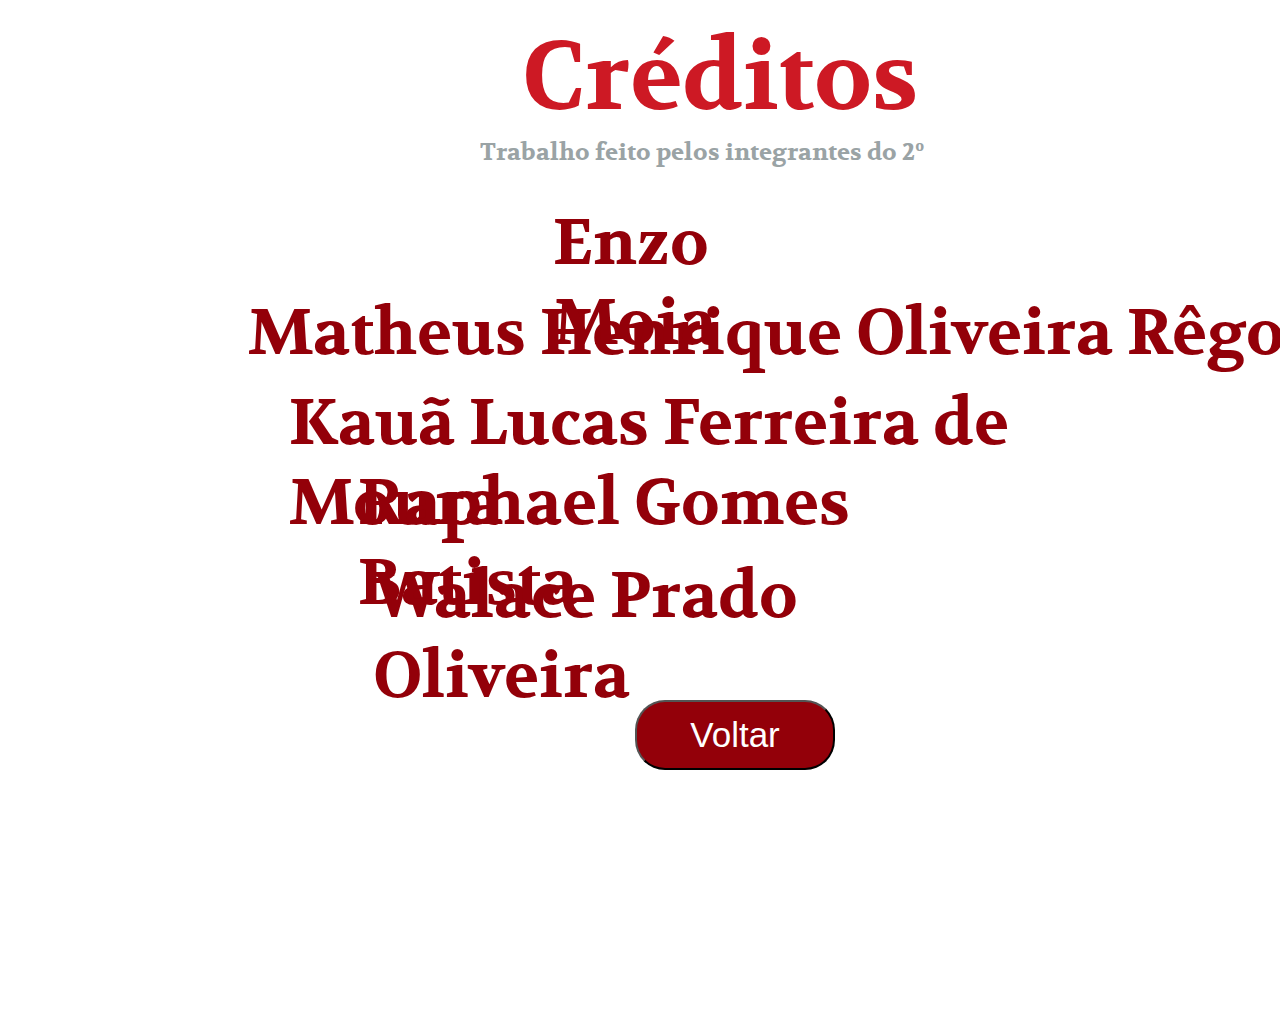
<file: ProjetoMat/ProjetoMat/creditos.html>
<!DOCTYPE html>
<html lang="pt-br">

<head>
    <meta charset="UTF-8">
    <meta http-equiv="X-UA-Compatible" content="IE=edge">
    <meta name="viewport" content="width=device-width, initial-scale=1.0">
    <link href="https://fonts.googleapis.com/css?family=Volkhov&display=swap" rel="stylesheet" />
    <link href="./main.css" rel="stylesheet" />
    <title>Document</title>
</head>

<body>
    <div class="credito">
        <span class="wal">Walace Prado Oliveira</span>
        <span class="mat">Matheus Henrique Oliveira Rêgo</span>
        <span class="kau">Kauã Lucas Ferreira de Moura</span>
        <span class="enz">Enzo Moia</span>
        <span class="rap">Raphael Gomes Batista</span>
        <div class="credito2">
            <span class="trabalho">Trabalho feito pelos integrantes do 2º DS</span>
            <span class="credito3">Créditos</span>
          
        </div>
        <a href="../ProjetoMat/index.html">  <button class="botao-voltar" > Voltar </button> </a>
    </div>
    
</body>

</html>
</file>
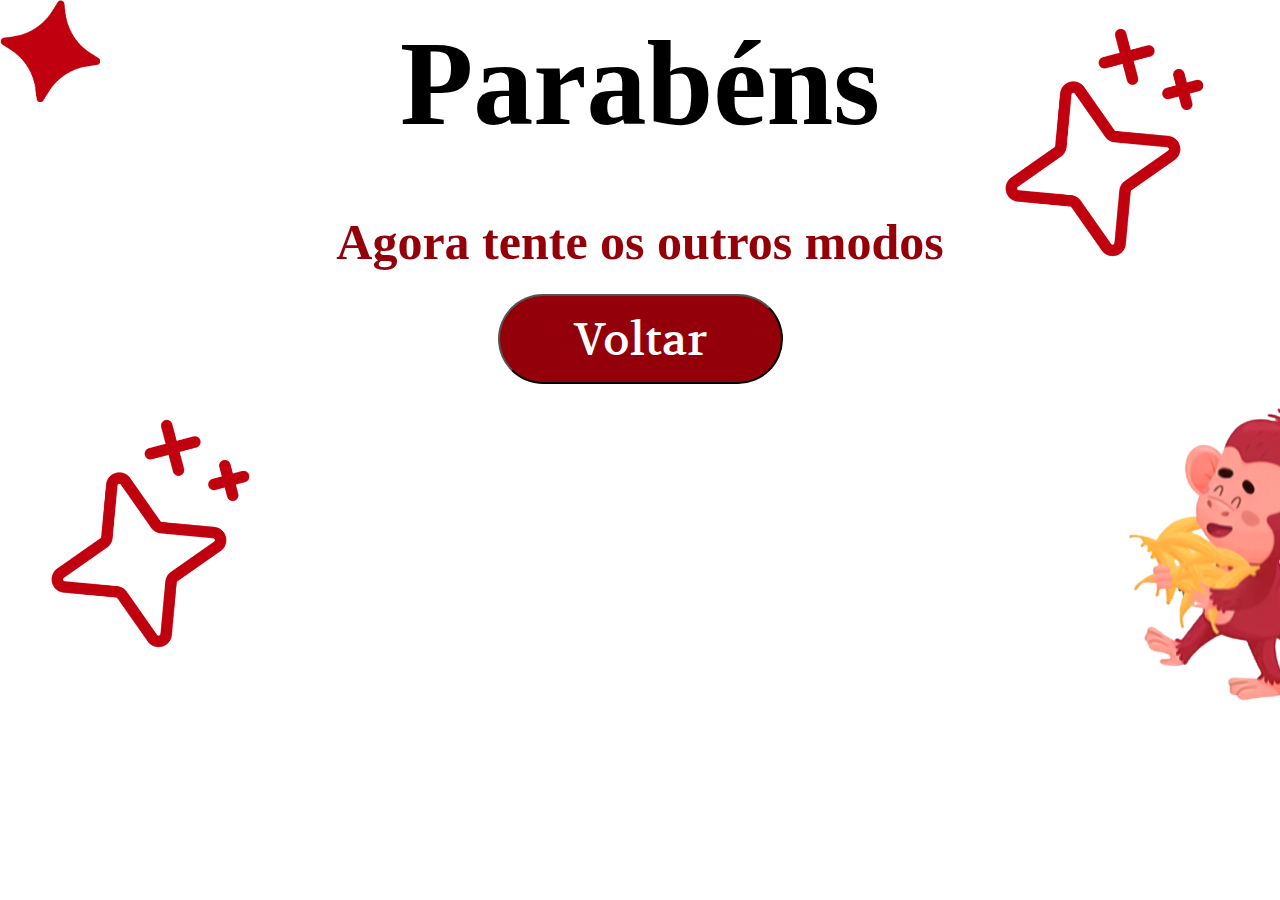
<file: ProjetoMat/ProjetoMat/agradecimento/agradecimento.html>
<!DOCTYPE html>
<html lang="en">

<head>
    <meta charset="UTF-8">
    <meta http-equiv="X-UA-Compatible" content="IE=edge">
    <meta name="viewport" content="width=device-width, initial-scale=1.0">
    <link rel="preconnect" href="https://fonts.googleapis.com">
    <link rel="preconnect" href="https://fonts.gstatic.com" crossorigin>
    <link href="https://fonts.googleapis.com/css2?family=Volkhov:ital@0;1&display=swap" rel="stylesheet">
    <link rel="stylesheet" href="agradecimento.css">
    <title>Document</title>
</head>

<body>
    <div id="estrela_pintada">
        <!-- estrela preenchida -->
        <img src="estrelapintada.png" alt="" class="estrelaescura">
    </div>
    <div class="container">
        <div class="row">
            <!-- Title -->
            <h1 class="para">Parabéns</h1>
        </div>
        <div class="row">
            <!-- text-main -->
            <h3 class="escrita00">Agora tente os outros modos</h3>
        </div>
        <div class="row">
            <!-- Botão de voltar -->
            <a href="../index.html"><button class="voltar0101">Voltar</button></a>
        </div>
    </div>
    <!-- Estrela vazada -->
        <img src="estrelas1.png" alt="" class="estrelavazada1">
        <img src="estrelas1.png" alt="" class="estrelavazada2">

    <!-- MacacoBanana -->
        <img src="MacacoBanana.png" alt="MacacoBanana" id="Img_Macaco">
</body>

</html>
</file>
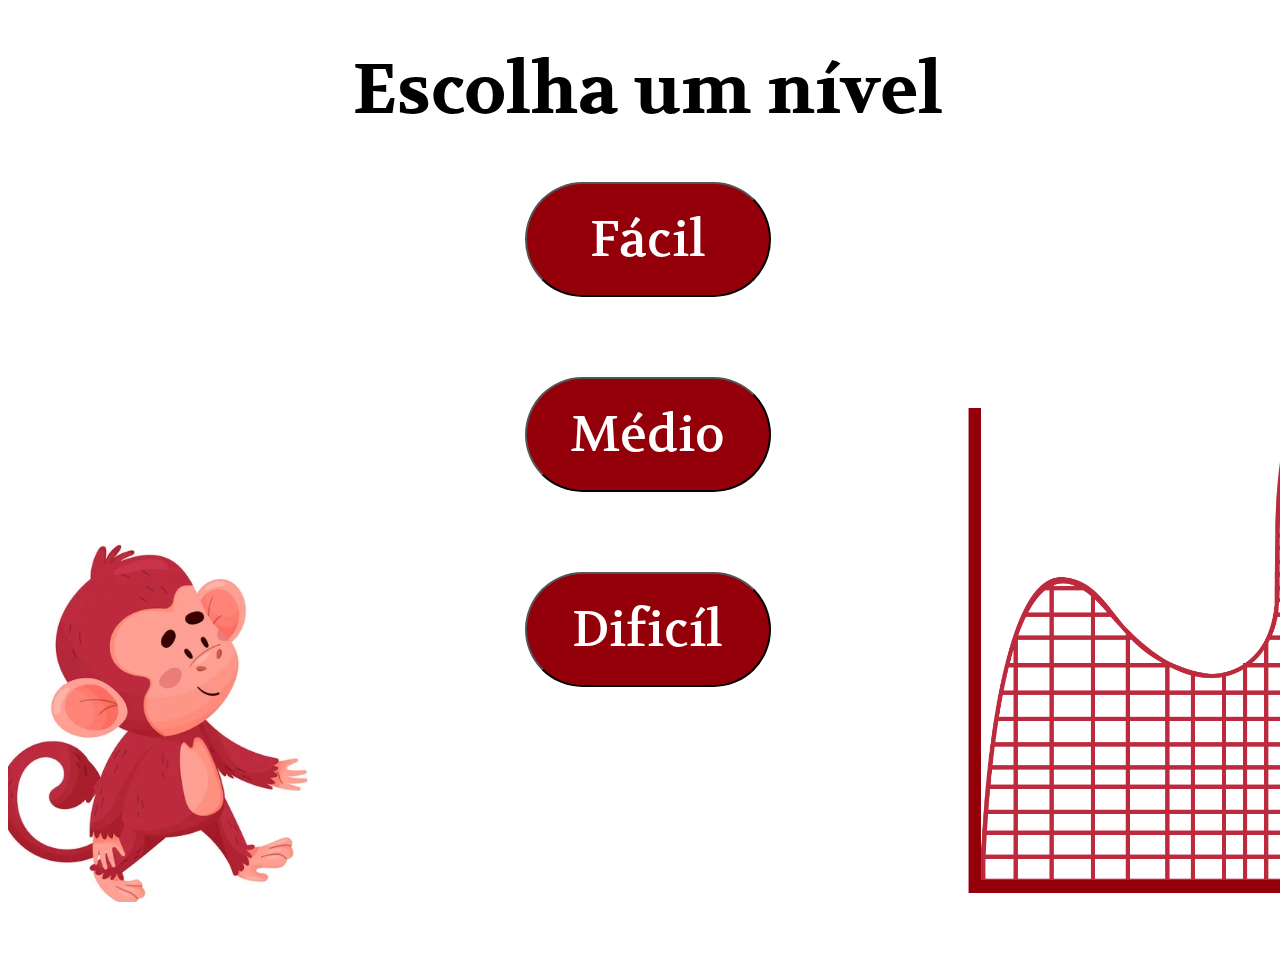
<file: ProjetoMat/ProjetoMat/Menu/Menu.html>
<!DOCTYPE html>
<html lang="en">

<head>
  <meta charset="UTF-8">
  <meta http-equiv="X-UA-Compatible" content="IE=edge">
  <meta name="viewport" content="width=device-width, initial-scale=1.0">

  <!-- CSS -->
  <link rel="stylesheet" href="Menu.css">

  <!-- Fonts -->
  <link rel="preconnect" href="https://fonts.googleapis.com">
  <link rel="preconnect" href="https://fonts.gstatic.com" crossorigin>
  <link href="https://fonts.googleapis.com/css2?family=Volkhov&display=swap" rel="stylesheet">
 
  <title>Menu</title>
</head>

<body>
  <div class="container">
    <h1 class="nivel">Escolha um nível</h1>
    <section class="alinhar">
      <div class="divbtn"><button class="btn"><a href="../Perguntas/Pergunta1.html" class="abtn"> Fácil</a></button></div>
      <div class="divbtn"><button class="btn"><a href="../Perguntas/Pergunta16.html" class="abtn"> Médio </a></button></div>
      <div class="divbtn"><button class="btn"><a href="../Perguntas/Pergunta31.html" class="abtn"> Dificíl </a></button></div>
    </section>
     <img src="grafico.png" alt="" class="grafico"> 
     <img src="Mamaco Andante.png" alt="" class="macacoandante">
  </div>
</body>

</html>
</file>
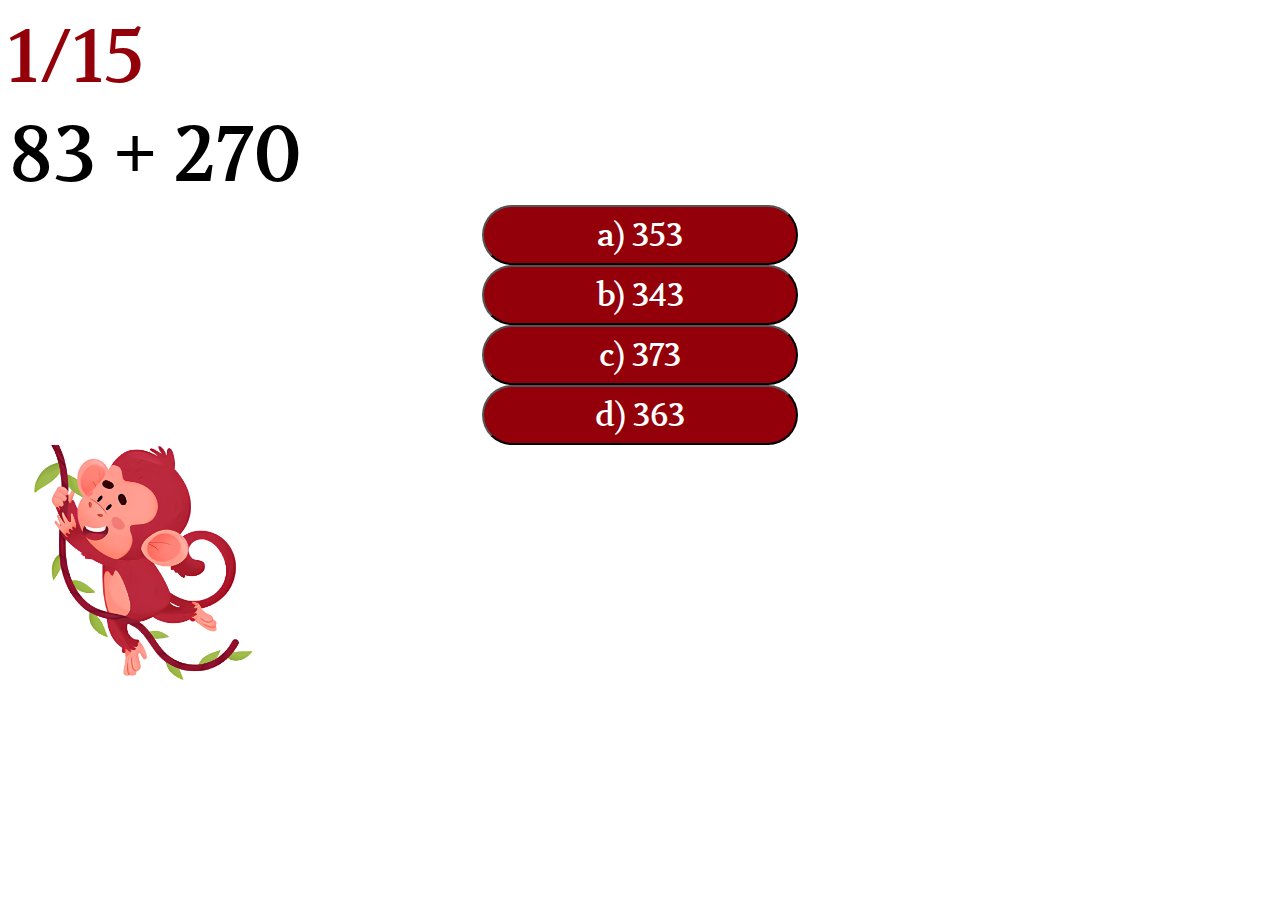
<file: ProjetoMat/ProjetoMat/Perguntas/Pergunta1.html>
<!DOCTYPE html>
<html lang="pt-br">

<head>
    <meta charset="UTF-8">
    <meta http-equiv="X-UA-Compatible" content="IE=edge">
    <meta name="viewport" content="width=device-width, initial-scale=1.0">
    <title>Página de perguntas</title>
    <!-- CSS -->
    <link rel="stylesheet" href="Perguntas.css">
    <!-- JS -->
    <script src="Perguntas.js"></script>
    <!-- Bootstrap -->
    <link href="https://cdn.jsdelivr.net/npm/bootstrap@5.3.0-alpha3/dist/css/bootstrap.min.css" rel="stylesheet"
        integrity="sha384-KK94CHFLLe+nY2dmCWGMq91rCGa5gtU4mk92HdvYe+M/SXH301p5ILy+dN9+nJOZ" crossorigin="anonymous">
    <script src="https://cdn.jsdelivr.net/npm/bootstrap@5.3.0-alpha3/dist/js/bootstrap.bundle.min.js"
        integrity="sha384-ENjdO4Dr2bkBIFxQpeoTz1HIcje39Wm4jDKdf19U8gI4ddQ3GYNS7NTKfAdVQSZe"
        crossorigin="anonymous"></script>

    <!-- Font -->
    <link rel="preconnect" href="https://fonts.googleapis.com">
    <link rel="preconnect" href="https://fonts.gstatic.com" crossorigin>
    <link href="https://fonts.googleapis.com/css2?family=Volkhov:ital,wght@0,400;0,700;1,400;1,700&display=swap"
        rel="stylesheet">
</head>

<body>
    <!-- Title -->
    <div class="container-fluid">
        <div class="row">

            <!-- Indice -->
            <span class="text-center" id="indice"> 1/15</span>
        </div>
        <!-- Question -->
        <div class="row">
            <span class=" text-center " id="title-Pergunta"> 83 + 270 </span>
        </div>

        <!-- Options -->
        <div class="row" id="OptionA">
            <center>
                <a href="Pergunta2.html" class="ps-3 link_Options" id="ResCerta">
                <button class="m-3 text-start Options" id="RespostaA" >
                       <span class="text-option"> a) 353 </button> </a>
                <span id="Icon_RespostaA"> </span>
            </center>
            
        </div>
        <div class="row" id="OptionB">
            <center>
                <button class="m-3 text-start Options" id="RespostaB" onclick="RespostaErradaB()"> <span class="ps-3 Errada text-option"> b)
                        343 </span> </button>
                <span id="Icon_RespostaB"> </span>
            </center>
        </div>
        <div class="row" id="OptionC">
            <center>
                <button class="m-3 text-start Options" id="RespostaC" onclick="RespostaErradaC()"> <span class="ps-3 Errada">
                        c) 373 </span> </button>
                <span id="Icon_RespostaC"> </span>
            </center>
        </div>

        <div class="row" id="OptionD">
            <center>
                <button class="m-3 text-start Options" id="RespostaD" onclick="RespostaErradaD()"> <span class="ps-3 Errada">
                        d) 363 </span> </button>
                <span id="Icon_RespostaD"> </span>
            </center>
        </div>
        <!-- Icon -->
        <img src="../IMG/MamacoNoCipo.png" alt="MacacoBalancando" id="logo_Mamaco" class="position-absolute top-0 end-0">
    </div>
    <!-- Button "Voltar" -->
    <div id="Return">
        
    </div>
</body>

</html>
</file>
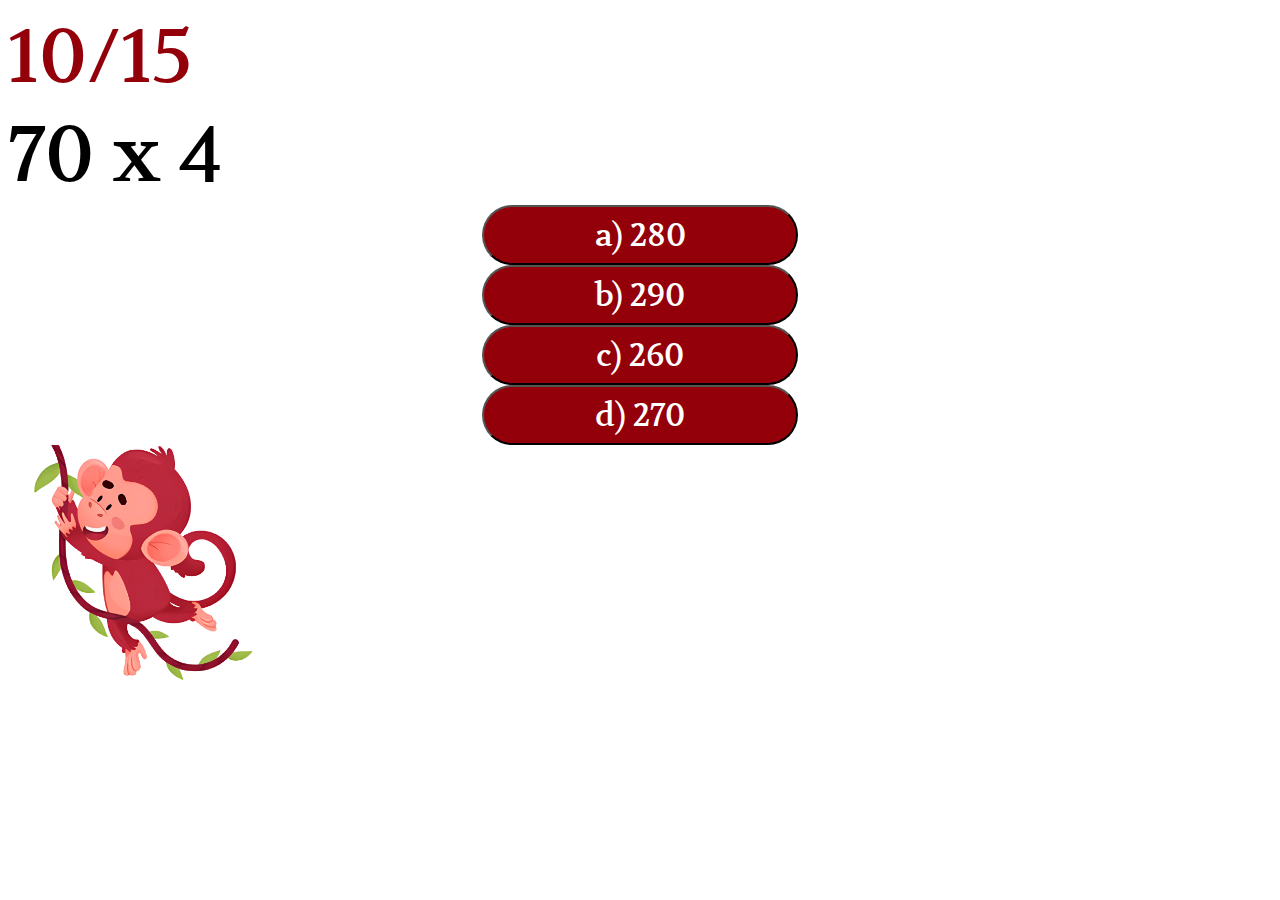
<file: ProjetoMat/ProjetoMat/Perguntas/Pergunta10.html>
<!DOCTYPE html>
<html lang="pt-br">

<head>
    <meta charset="UTF-8">
    <meta http-equiv="X-UA-Compatible" content="IE=edge">
    <meta name="viewport" content="width=device-width, initial-scale=1.0">
    <title>Página de perguntas</title>
    <!-- CSS -->
    <link rel="stylesheet" href="Perguntas.css">
    <!-- JS -->
    <script src="Perguntas.js"></script>
    <!-- Bootstrap -->
    <link href="https://cdn.jsdelivr.net/npm/bootstrap@5.3.0-alpha3/dist/css/bootstrap.min.css" rel="stylesheet"
        integrity="sha384-KK94CHFLLe+nY2dmCWGMq91rCGa5gtU4mk92HdvYe+M/SXH301p5ILy+dN9+nJOZ" crossorigin="anonymous">
    <script src="https://cdn.jsdelivr.net/npm/bootstrap@5.3.0-alpha3/dist/js/bootstrap.bundle.min.js"
        integrity="sha384-ENjdO4Dr2bkBIFxQpeoTz1HIcje39Wm4jDKdf19U8gI4ddQ3GYNS7NTKfAdVQSZe"
        crossorigin="anonymous"></script>

    <!-- Font -->
    <link rel="preconnect" href="https://fonts.googleapis.com">
    <link rel="preconnect" href="https://fonts.gstatic.com" crossorigin>
    <link href="https://fonts.googleapis.com/css2?family=Volkhov:ital,wght@0,400;0,700;1,400;1,700&display=swap"
        rel="stylesheet">
</head>

<body>
    <!-- Title -->
    <div class="container-fluid">
        <div class="row">

            <!-- Indice -->
            <span class="text-center" id="indice"> 10/15</span>
        </div>

        <!-- Question -->
        <div class="row">
            <span class=" text-center " id="title-Pergunta">70 x 4</span>
        </div>

        <!-- Options -->
        <div class="row" id="OptionA">
            <center>
                <a href="Pergunta11.html" id="ResCerta" class="ps-3">
                <button class="m-3 text-start Options" id="RespostaA">
                <span class="text-opition">   a) 280 </span> 
                </button>  </a>
                <span id="Icon_RespostaA"> </span>
            </center>
        </div>
        <div class="row" id="OptionB">
            <center>
                <button class="m-3 text-start Options" id="RespostaB" onclick="RespostaErradaB()"> <span class="ps-3">
                        b)
                        290 </span> </button>
                <span id="Icon_RespostaB"> </span>
            </center>
        </div>
        <div class="row" id="OptionC">
            <center>
                <button class="m-3 text-start Options" id="RespostaC" onclick="RespostaErradaC()"> <span class="ps-3">
                        c) 260 </span> </button>
                <span id="Icon_RespostaC"> </span>
            </center>
        </div>

        <div class="row" id="OptionD">
            <center>
                <button class="m-3 text-start Options" id="RespostaD" onclick="RespostaErradaD()"> <span class="ps-3">
                        d) 270 </span> </button>
                <span id="Icon_RespostaD"> </span>
            </center>
        </div>
        <!-- Icon -->
        <img src="../IMG/MamacoNoCipo.png" alt="MacacoBalancando" id="logo_Mamaco" class="position-absolute top-0 end-0">
    </div>
    <!-- Button "Voltar" -->
    <div id="Return">

    </div>
</body>

</html>
</file>
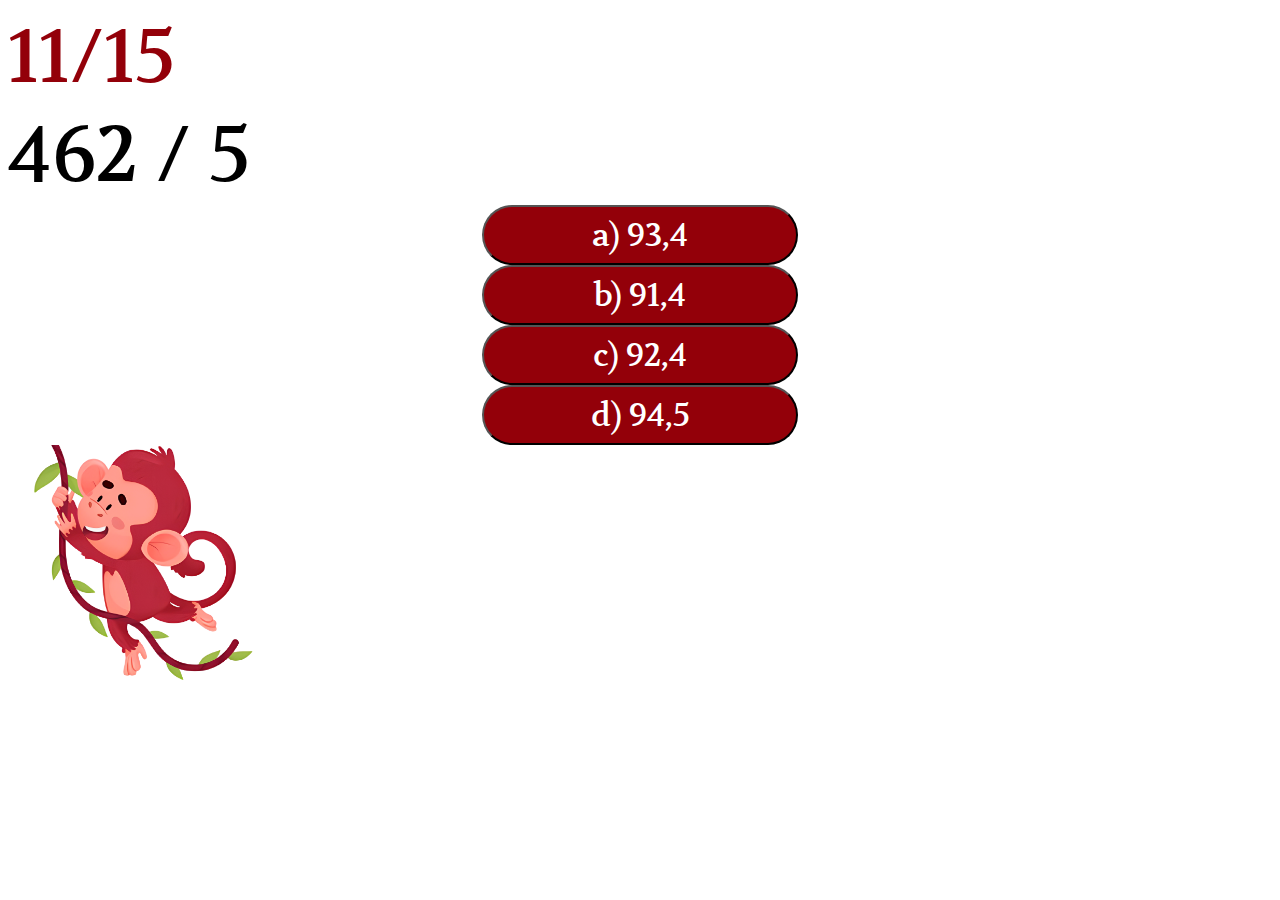
<file: ProjetoMat/ProjetoMat/Perguntas/Pergunta11.html>
<!DOCTYPE html>
<html lang="pt-br">

<head>
    <meta charset="UTF-8">
    <meta http-equiv="X-UA-Compatible" content="IE=edge">
    <meta name="viewport" content="width=device-width, initial-scale=1.0">
    <title>Página de perguntas</title>
    <!-- CSS -->
    <link rel="stylesheet" href="Perguntas.css">
    <!-- JS -->
    <script src="Perguntas.js"></script>
    <!-- Bootstrap -->
    <link href="https://cdn.jsdelivr.net/npm/bootstrap@5.3.0-alpha3/dist/css/bootstrap.min.css" rel="stylesheet"
        integrity="sha384-KK94CHFLLe+nY2dmCWGMq91rCGa5gtU4mk92HdvYe+M/SXH301p5ILy+dN9+nJOZ" crossorigin="anonymous">
    <script src="https://cdn.jsdelivr.net/npm/bootstrap@5.3.0-alpha3/dist/js/bootstrap.bundle.min.js"
        integrity="sha384-ENjdO4Dr2bkBIFxQpeoTz1HIcje39Wm4jDKdf19U8gI4ddQ3GYNS7NTKfAdVQSZe"
        crossorigin="anonymous"></script>

    <!-- Font -->
    <link rel="preconnect" href="https://fonts.googleapis.com">
    <link rel="preconnect" href="https://fonts.gstatic.com" crossorigin>
    <link href="https://fonts.googleapis.com/css2?family=Volkhov:ital,wght@0,400;0,700;1,400;1,700&display=swap"
        rel="stylesheet">
</head>

<body>
    <!-- Title -->
    <div class="container-fluid">
        <div class="row">

            <!-- Indice -->
            <span class="text-center" id="indice"> 11/15</span>
        </div>

        <!-- Question -->
        <div class="row">
            <span class=" text-center " id="title-Pergunta">462 / 5 </span>
        </div>

        <!-- Options -->
        <div class="row" id="OptionA">
            <center>
                <button class="m-3 text-start Options" id="RespostaA" onclick="RespostaErradaA()"> <span class="ps-3">
                        a) 93,4 </span> </button>
                <span id="Icon_RespostaA"> </span>
            </center>
        </div>
        <div class="row" id="OptionB">
            <center>
                <button class="m-3 text-start Options" id="RespostaB" onclick="RespostaErradaB()"> <span class="ps-3"> b)
                        91,4 </span> </button>
                <span id="Icon_RespostaB"> </span>
            </center>
        </div>
        <div class="row" id="OptionC">
            <center>
                <a href="Pergunta12.html" id="ResCerta" class="ps-3">
                <button class="m-3 text-start Options" id="RespostaC" > 
                  <span class="text-opition">  c) 92,4  </span> </button> </a>
                <span id="Icon_RespostaC"> </span>
            </center>
        </div>

        <div class="row" id="OptionD">
            <center>
                <button class="m-3 text-start Options" id="RespostaD" onclick="RespostaErradaD()"> <span class="ps-3">
                        d) 94,5 </span> </button>
                <span id="Icon_RespostaD"> </span>
            </center>
        </div>
        <!-- Icon -->
        <img src="../IMG/MamacoNoCipo.png" alt="MacacoBalancando" id="logo_Mamaco" class="position-absolute top-0 end-0">
    </div>
    <!-- Button "Voltar" -->
    <div id="Return">

    </div>
</body>

</html>
</file>
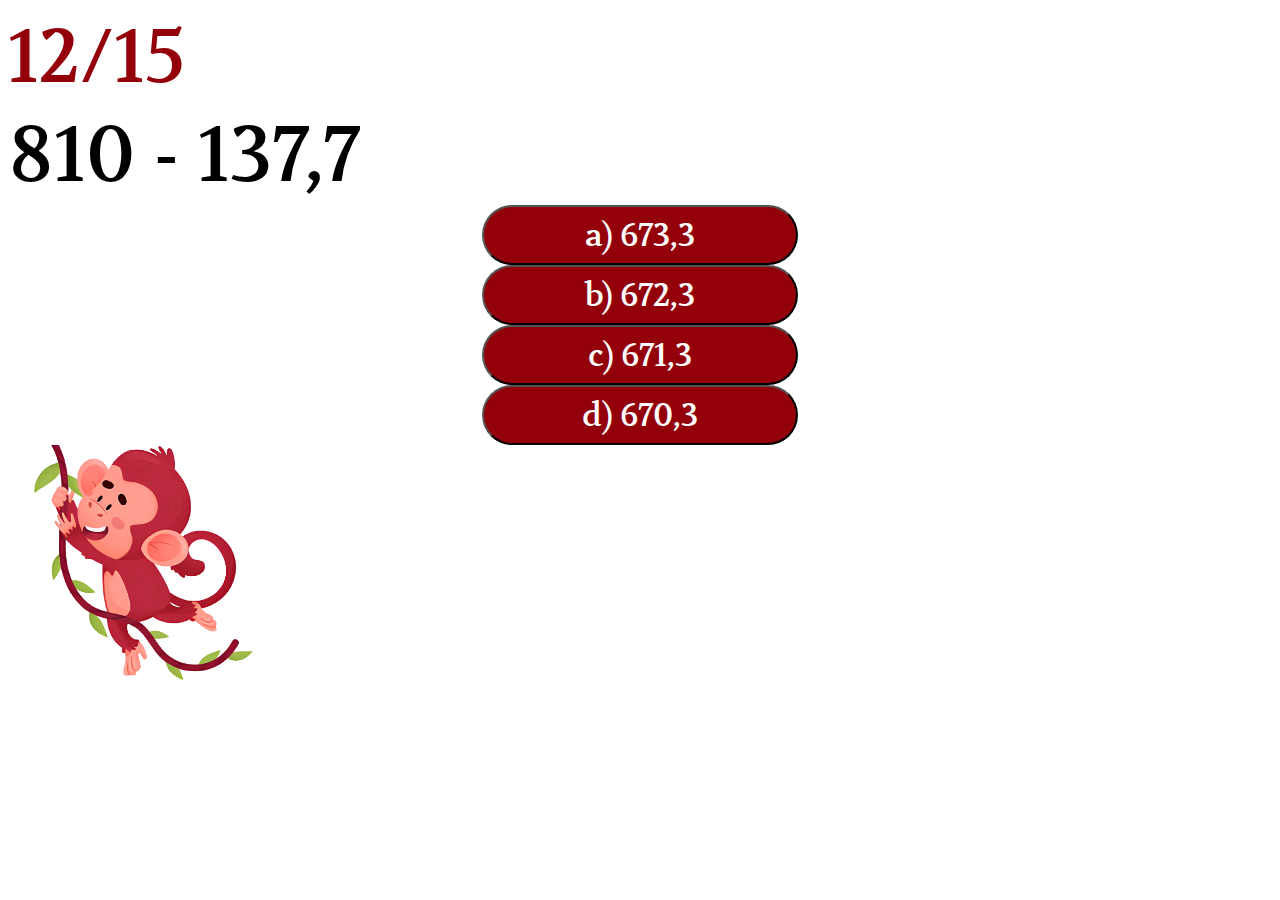
<file: ProjetoMat/ProjetoMat/Perguntas/Pergunta12.html>
<!DOCTYPE html>
<html lang="pt-br">

<head>
    <meta charset="UTF-8">
    <meta http-equiv="X-UA-Compatible" content="IE=edge">
    <meta name="viewport" content="width=device-width, initial-scale=1.0">
    <title>Página de perguntas</title>
    <!-- CSS -->
    <link rel="stylesheet" href="Perguntas.css">
    <!-- JS -->
    <script src="Perguntas.js"></script>
    <!-- Bootstrap -->
    <link href="https://cdn.jsdelivr.net/npm/bootstrap@5.3.0-alpha3/dist/css/bootstrap.min.css" rel="stylesheet"
        integrity="sha384-KK94CHFLLe+nY2dmCWGMq91rCGa5gtU4mk92HdvYe+M/SXH301p5ILy+dN9+nJOZ" crossorigin="anonymous">
    <script src="https://cdn.jsdelivr.net/npm/bootstrap@5.3.0-alpha3/dist/js/bootstrap.bundle.min.js"
        integrity="sha384-ENjdO4Dr2bkBIFxQpeoTz1HIcje39Wm4jDKdf19U8gI4ddQ3GYNS7NTKfAdVQSZe"
        crossorigin="anonymous"></script>

    <!-- Font -->
    <link rel="preconnect" href="https://fonts.googleapis.com">
    <link rel="preconnect" href="https://fonts.gstatic.com" crossorigin>
    <link href="https://fonts.googleapis.com/css2?family=Volkhov:ital,wght@0,400;0,700;1,400;1,700&display=swap"
        rel="stylesheet">
</head>

<body>
    <!-- Title -->
    <div class="container-fluid">
        <div class="row">

            <!-- Indice -->
            <span class="text-center" id="indice"> 12/15</span>
        </div>

        <!-- Question -->
        <div class="row">
            <span class=" text-center " id="title-Pergunta">810 - 137,7 </span>
        </div>

        <!-- Options -->
        <div class="row" id="OptionA">
            <center>
                <button class="m-3 text-start Options" id="RespostaA" onclick="RespostaErradaA()"> <span class="ps-3">
                        a) 673,3 </span> </button>
                <span id="Icon_RespostaA"> </span>
            </center>
        </div>
        <div class="row" id="OptionB">
            <center>
                <a href="Pergunta13.html" id="ResCerta" class="ps-3">
                <button class="m-3 text-start Options" id="RespostaB">
                 <span class="text-opition">  b) 672,3 </span>
                </button> </a>
                <span id="Icon_RespostaB"> </span>
            </center>
        </div>
        <div class="row" id="OptionC">
            <center>
                <button class="m-3 text-start Options" id="RespostaC" onclick="RespostaErradaC()"> <span class="ps-3">
                        c) 671,3 </span> </button>
                <span id="Icon_RespostaC"> </span>
            </center>
        </div>

        <div class="row" id="OptionD">
            <center>
                <button class="m-3 text-start Options" id="RespostaD" onclick="RespostaErradaD()"> <span class="ps-3">
                        d) 670,3 </span> </button>
                <span id="Icon_RespostaD"> </span>
            </center>
        </div>
        <!-- Icon -->
        <img src="../IMG/MamacoNoCipo.png" alt="MacacoBalancando" id="logo_Mamaco" class="position-absolute top-0 end-0">
    </div>
    <!-- Button "Voltar" -->
    <div id="Return">

    </div>
</body>

</html>
</file>
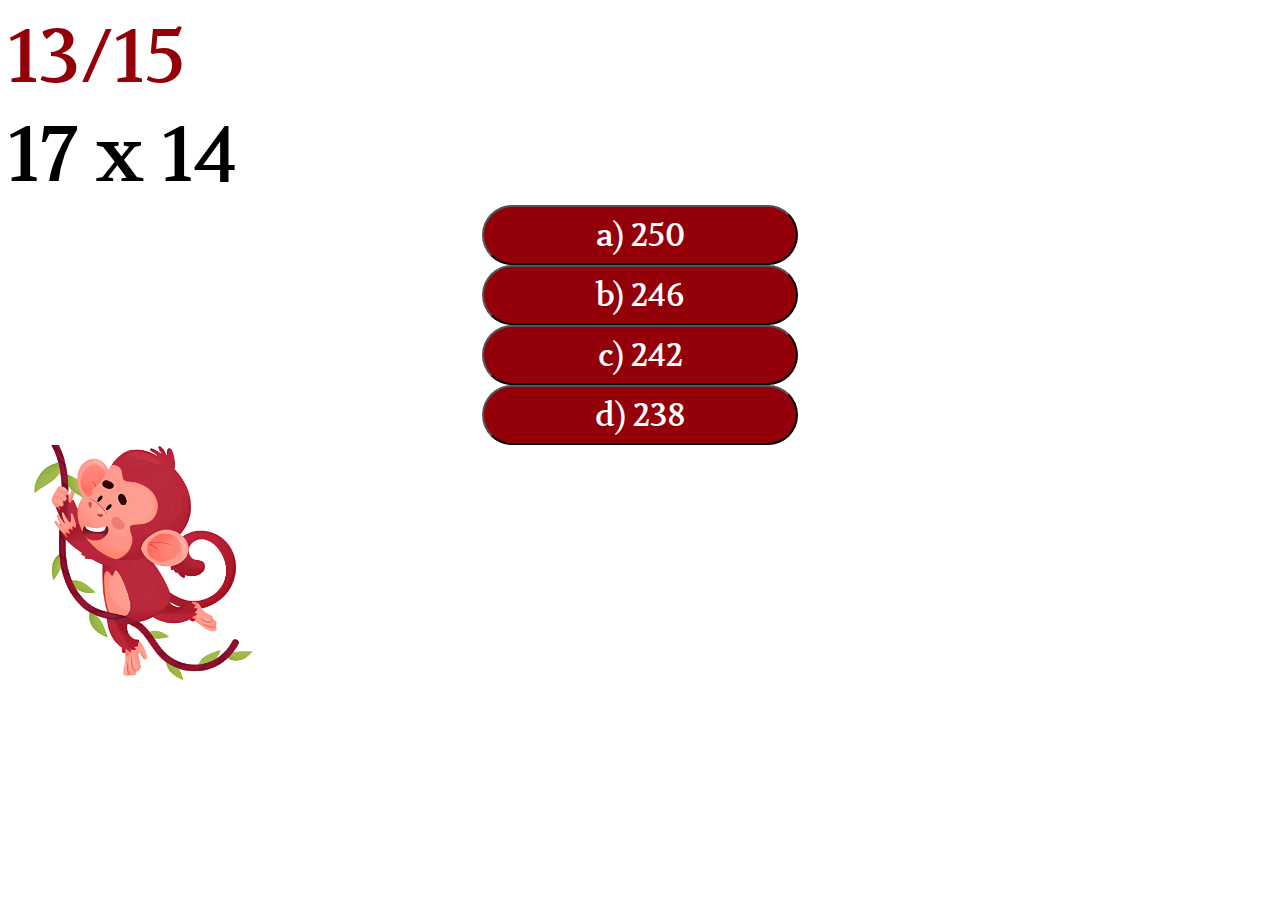
<file: ProjetoMat/ProjetoMat/Perguntas/Pergunta13.html>
<!DOCTYPE html>
<html lang="pt-br">

<head>
    <meta charset="UTF-8">
    <meta http-equiv="X-UA-Compatible" content="IE=edge">
    <meta name="viewport" content="width=device-width, initial-scale=1.0">
    <title>Página de perguntas</title>
    <!-- CSS -->
    <link rel="stylesheet" href="Perguntas.css">
    <!-- JS -->
    <script src="Perguntas.js"></script>
    <!-- Bootstrap -->
    <link href="https://cdn.jsdelivr.net/npm/bootstrap@5.3.0-alpha3/dist/css/bootstrap.min.css" rel="stylesheet"
        integrity="sha384-KK94CHFLLe+nY2dmCWGMq91rCGa5gtU4mk92HdvYe+M/SXH301p5ILy+dN9+nJOZ" crossorigin="anonymous">
    <script src="https://cdn.jsdelivr.net/npm/bootstrap@5.3.0-alpha3/dist/js/bootstrap.bundle.min.js"
        integrity="sha384-ENjdO4Dr2bkBIFxQpeoTz1HIcje39Wm4jDKdf19U8gI4ddQ3GYNS7NTKfAdVQSZe"
        crossorigin="anonymous"></script>

    <!-- Font -->
    <link rel="preconnect" href="https://fonts.googleapis.com">
    <link rel="preconnect" href="https://fonts.gstatic.com" crossorigin>
    <link href="https://fonts.googleapis.com/css2?family=Volkhov:ital,wght@0,400;0,700;1,400;1,700&display=swap"
        rel="stylesheet">
</head>

<body>
    <!-- Title -->
    <div class="container-fluid">
        <div class="row">

            <!-- Indice -->
            <span class="text-center" id="indice"> 13/15</span>
        </div>

        <!-- Question -->
        <div class="row">
            <span class=" text-center " id="title-Pergunta">17 x 14</span>
        </div>

        <!-- Options -->
        <div class="row" id="OptionA">
            <center>
                <button class="m-3 text-start Options" id="RespostaA" onclick="RespostaErradaA()"> <span class="ps-3">
                        a) 250 </span> </button>
                <span id="Icon_RespostaA"> </span>
            </center>
        </div>
        <div class="row" id="OptionB">
            <center>
                <button class="m-3 text-start Options" id="RespostaB" onclick="RespostaErradaB()"> <span class="ps-3">
                        b)
                        246 </span> </button>
                <span id="Icon_RespostaB"> </span>
            </center>
        </div>
        <div class="row" id="OptionC">
            <center>
                <button class="m-3 text-start Options" id="RespostaC" onclick="RespostaErradaC()"> <span class="ps-3">
                        c) 242 </span> </button>
                <span id="Icon_RespostaC"> </span>
            </center>
        </div>

        <div class="row" id="OptionD">
            <center>
                <a href="Pergunta14.html" id="ResCerta" class="ps-3">
                <button class="m-3 text-start Options" id="RespostaD">
                  <span class="text-opition"> d) 238 </span> </button> </a>
                <span id="Icon_RespostaD"> </span>
            </center>
        </div>
        <!-- Icon -->
        <img src="../IMG/MamacoNoCipo.png" alt="MacacoBalancando" id="logo_Mamaco" class="position-absolute top-0 end-0">
    </div>
    <!-- Button "Voltar" -->
    <div id="Return">

    </div>
</body>

</html>
</file>
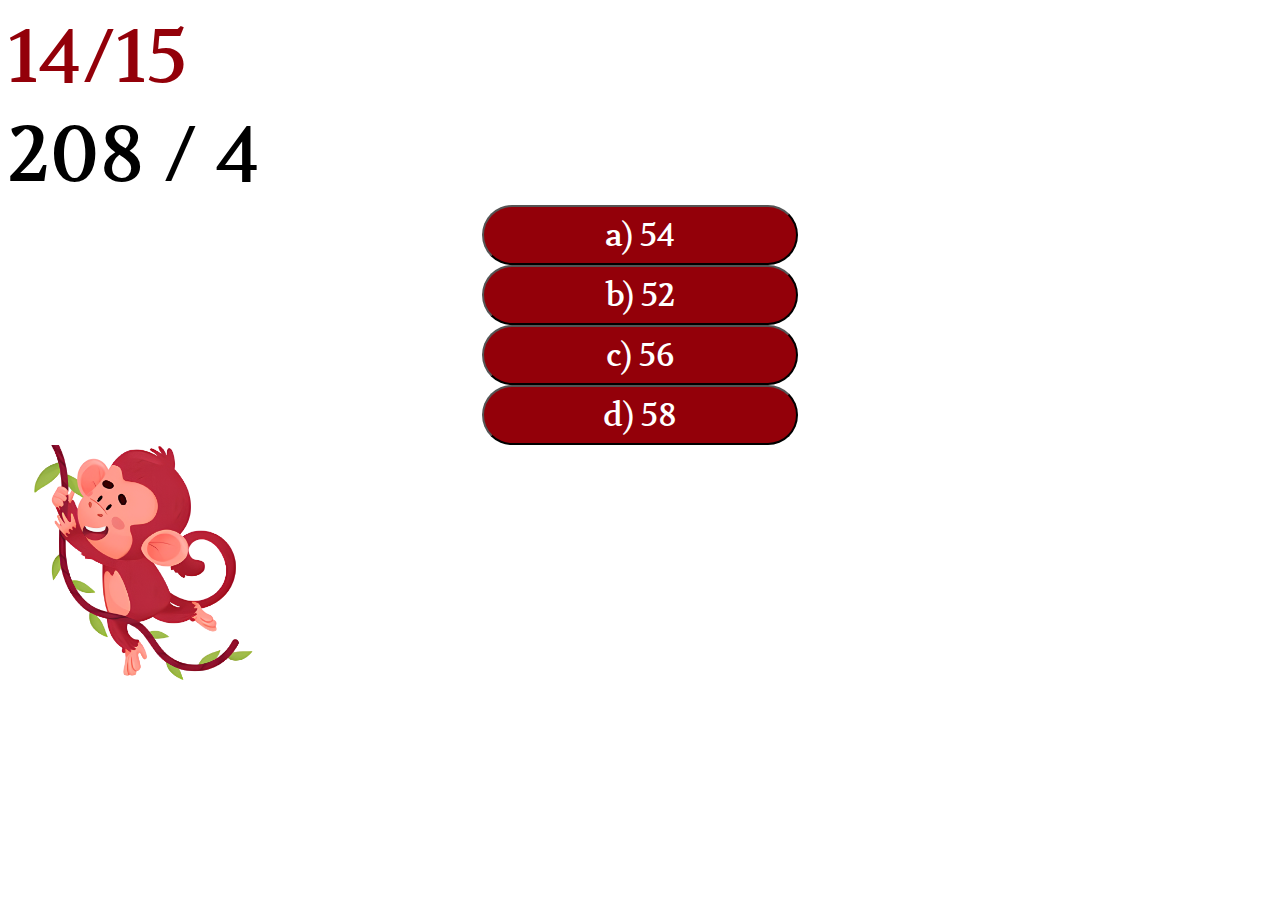
<file: ProjetoMat/ProjetoMat/Perguntas/Pergunta14.html>
<!DOCTYPE html>
<html lang="pt-br">

<head>
    <meta charset="UTF-8">
    <meta http-equiv="X-UA-Compatible" content="IE=edge">
    <meta name="viewport" content="width=device-width, initial-scale=1.0">
    <title>Página de perguntas</title>
    <!-- CSS -->
    <link rel="stylesheet" href="Perguntas.css">
    <!-- JS -->
    <script src="Perguntas.js"></script>
    <!-- Bootstrap -->
    <link href="https://cdn.jsdelivr.net/npm/bootstrap@5.3.0-alpha3/dist/css/bootstrap.min.css" rel="stylesheet"
        integrity="sha384-KK94CHFLLe+nY2dmCWGMq91rCGa5gtU4mk92HdvYe+M/SXH301p5ILy+dN9+nJOZ" crossorigin="anonymous">
    <script src="https://cdn.jsdelivr.net/npm/bootstrap@5.3.0-alpha3/dist/js/bootstrap.bundle.min.js"
        integrity="sha384-ENjdO4Dr2bkBIFxQpeoTz1HIcje39Wm4jDKdf19U8gI4ddQ3GYNS7NTKfAdVQSZe"
        crossorigin="anonymous"></script>

    <!-- Font -->
    <link rel="preconnect" href="https://fonts.googleapis.com">
    <link rel="preconnect" href="https://fonts.gstatic.com" crossorigin>
    <link href="https://fonts.googleapis.com/css2?family=Volkhov:ital,wght@0,400;0,700;1,400;1,700&display=swap"
        rel="stylesheet">
</head>

<body>
    <!-- Title -->
    <div class="container-fluid">
        <div class="row">

            <!-- Indice -->
            <span class="text-center" id="indice"> 14/15</span>
        </div>

        <!-- Question -->
        <div class="row">
            <span class=" text-center " id="title-Pergunta">208 / 4</span>
        </div>

        <!-- Options -->
        <div class="row" id="OptionA">
            <center>
                <button class="m-3 text-start Options" id="RespostaA" onclick="RespostaErradaA()"> <span class="ps-3">
                        a) 54 </span> </button>
                <span id="Icon_RespostaA"> </span>
            </center>
        </div>
        <div class="row" id="OptionB">
            <center>
                <a href="Pergunta15.html" id="ResCerta" class="ps-3">
                <button class="m-3 text-start Options" id="RespostaB"> 
                   <span class="text-opition"> b) 52 </span>   </button> </a>
                <span id="Icon_RespostaB"> </span>
            </center>
        </div>
        <div class="row" id="OptionC">
            <center>
                <button class="m-3 text-start Options" id="RespostaC" onclick="RespostaErradaC()"> <span class="ps-3">
                        c) 56 </span> </button>
                <span id="Icon_RespostaC"> </span>
            </center>
        </div>

        <div class="row" id="OptionD">
            <center>
                <button class="m-3 text-start Options" id="RespostaD" onclick="RespostaErradaD()"> <span class="ps-3">
                        d) 58 </span> </button>
                <span id="Icon_RespostaD"> </span>
            </center>
        </div>
        <!-- Icon -->
        <img src="../IMG/MamacoNoCipo.png" alt="MacacoBalancando" id="logo_Mamaco" class="position-absolute top-0 end-0">
    </div>
    <!-- Button "Voltar" -->
    <div id="Return">

    </div>
</body>

</html>
</file>
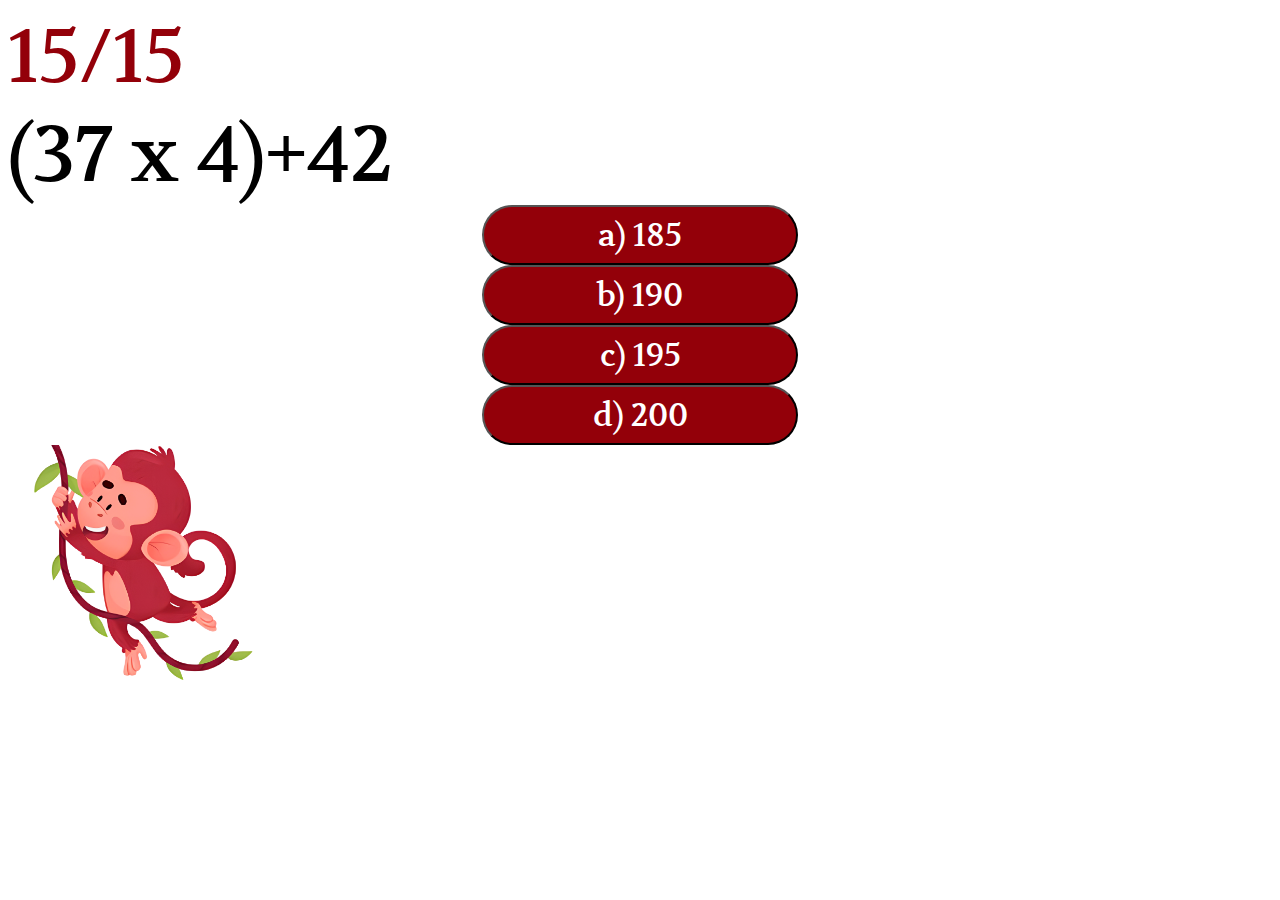
<file: ProjetoMat/ProjetoMat/Perguntas/Pergunta15.html>
<!DOCTYPE html>
<html lang="pt-br">

<head>
    <meta charset="UTF-8">
    <meta http-equiv="X-UA-Compatible" content="IE=edge">
    <meta name="viewport" content="width=device-width, initial-scale=1.0">
    <title>Página de perguntas</title>
    <!-- CSS -->
    <link rel="stylesheet" href="Perguntas.css">
    <!-- JS -->
    <script src="Perguntas.js"></script>
    <!-- Bootstrap -->
    <link href="https://cdn.jsdelivr.net/npm/bootstrap@5.3.0-alpha3/dist/css/bootstrap.min.css" rel="stylesheet"
        integrity="sha384-KK94CHFLLe+nY2dmCWGMq91rCGa5gtU4mk92HdvYe+M/SXH301p5ILy+dN9+nJOZ" crossorigin="anonymous">
    <script src="https://cdn.jsdelivr.net/npm/bootstrap@5.3.0-alpha3/dist/js/bootstrap.bundle.min.js"
        integrity="sha384-ENjdO4Dr2bkBIFxQpeoTz1HIcje39Wm4jDKdf19U8gI4ddQ3GYNS7NTKfAdVQSZe"
        crossorigin="anonymous"></script>

    <!-- Font -->
    <link rel="preconnect" href="https://fonts.googleapis.com">
    <link rel="preconnect" href="https://fonts.gstatic.com" crossorigin>
    <link href="https://fonts.googleapis.com/css2?family=Volkhov:ital,wght@0,400;0,700;1,400;1,700&display=swap"
        rel="stylesheet">
</head>

<body>
    <!-- Title -->
    <div class="container-fluid">
        <div class="row">

            <!-- Indice -->
            <span class="text-center" id="indice"> 15/15</span>
        </div>

        <!-- Question -->
        <div class="row">
            <span class=" text-center " id="title-Pergunta"> (37 x 4)+42</span>
        </div>

        <!-- Options -->
        <div class="row" id="OptionA">
            <center>
                <button class="m-3 text-start Options" id="RespostaA" onclick="RespostaErradaA()"> <span class="ps-3">
                        a) 185 </span> </button>
                <span id="Icon_RespostaA"> </span>
            </center>
        </div>
        <div class="row" id="OptionB">
            <center>
                <a href="../agradecimento/agradecimento.html" id="ResCerta" class="ps-3">
                <button class="m-3 text-start Options" id="RespostaB">
                  <span class="text-opition">   b)  190 </span> </button> </a>
                <span id="Icon_RespostaB"> </span>
            </center>
        </div>
        <div class="row" id="OptionC">
            <center>
                <button class="m-3 text-start Options" id="RespostaC" onclick="RespostaErradaC()"> <span class="ps-3">
                        c) 195 </span> </button>
                <span id="Icon_RespostaC"> </span>
            </center>
        </div>

        <div class="row" id="OptionD">
            <center>
                <button class="m-3 text-start Options" id="RespostaD" onclick="RespostaErradaD()"> <span class="ps-3">
                        d) 200 </span> </button>
                <span id="Icon_RespostaD"> </span>
            </center>
        </div>
        <!-- Icon -->
        <img src="../IMG/MamacoNoCipo.png" alt="MacacoBalancando" id="logo_Mamaco" class="position-absolute top-0 end-0">
    </div>
    <!-- Button "Voltar" -->
    <div id="Return">
        
    </div>
</body>

</html>
</file>
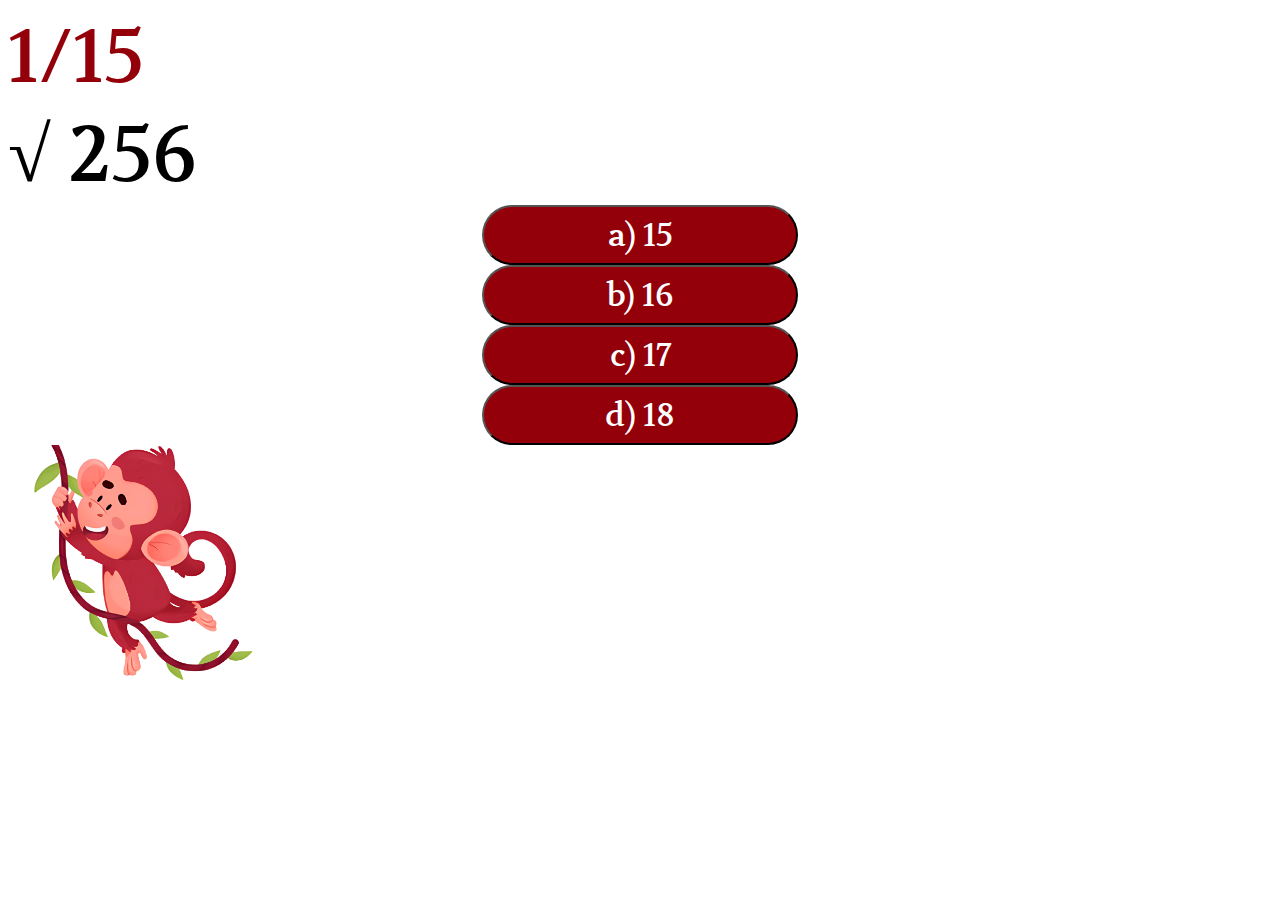
<file: ProjetoMat/ProjetoMat/Perguntas/Pergunta16.html>
<!DOCTYPE html>
<html lang="pt-br">

<head>
    <meta charset="UTF-8">
    <meta http-equiv="X-UA-Compatible" content="IE=edge">
    <meta name="viewport" content="width=device-width, initial-scale=1.0">
    <title>Página de perguntas</title>
    <!-- CSS -->
    <link rel="stylesheet" href="Perguntas.css">
    <!-- JS -->
    <script src="Perguntas.js"></script>
    <!-- Bootstrap -->
    <link href="https://cdn.jsdelivr.net/npm/bootstrap@5.3.0-alpha3/dist/css/bootstrap.min.css" rel="stylesheet"
        integrity="sha384-KK94CHFLLe+nY2dmCWGMq91rCGa5gtU4mk92HdvYe+M/SXH301p5ILy+dN9+nJOZ" crossorigin="anonymous">
    <script src="https://cdn.jsdelivr.net/npm/bootstrap@5.3.0-alpha3/dist/js/bootstrap.bundle.min.js"
        integrity="sha384-ENjdO4Dr2bkBIFxQpeoTz1HIcje39Wm4jDKdf19U8gI4ddQ3GYNS7NTKfAdVQSZe"
        crossorigin="anonymous"></script>

    <!-- Font -->
    <link rel="preconnect" href="https://fonts.googleapis.com">
    <link rel="preconnect" href="https://fonts.gstatic.com" crossorigin>
    <link href="https://fonts.googleapis.com/css2?family=Volkhov:ital,wght@0,400;0,700;1,400;1,700&display=swap"
        rel="stylesheet">
</head>

<body>
    <!-- Title -->
    <div class="container-fluid">
        <div class="row">

            <!-- Indice -->
            <span class="text-center" id="indice"> 1/15</span>
        </div>

        <!-- Question -->
        <div class="row">
            <span class=" text-center " id="title-Pergunta"> &#8730 256</span>
        </div>

        <!-- Options -->
        <div class="row" id="OptionA">
            <center>
                <button class="m-3 text-start Options" id="RespostaA" onclick="RespostaErradaA()"> <span class="ps-3">
                        a) 15  </span> </button>
                <span id="Icon_RespostaA"> </span>
            </center>
        </div>
        <div class="row" id="OptionB">
            <center>
                <a href="Pergunta17.html" id="ResCerta" class="ps-3">
                <button class="m-3 text-start Options" id="RespostaB" >
                     <span class="text-opition"> b) 16 </span> </button> </a>
                <span id="Icon_RespostaB"> </span>
            </center>
        </div>
        <div class="row" id="OptionC">
            <center>
                <button class="m-3 text-start Options" id="RespostaC" onclick="RespostaErradaC()"> <span class="ps-3">
                        c) 17 </span> </button>
                <span id="Icon_RespostaC"> </span>
            </center>
        </div>

        <div class="row" id="OptionD">
            <center>
                <button class="m-3 text-start Options" id="RespostaD" onclick="RespostaErradaD()"> <span class="ps-3">
                        d) 18 </span> </button>
                <span id="Icon_RespostaD"> </span>
            </center>
        </div>
        <!-- Icon -->
        <img src="../IMG/MamacoNoCipo.png" alt="MacacoBalancando" id="logo_Mamaco" class="position-absolute top-0 end-0">
    </div>
    <!-- Button "Voltar" -->
    <div id="Return">
        
    </div>
</body>

</html>
</file>
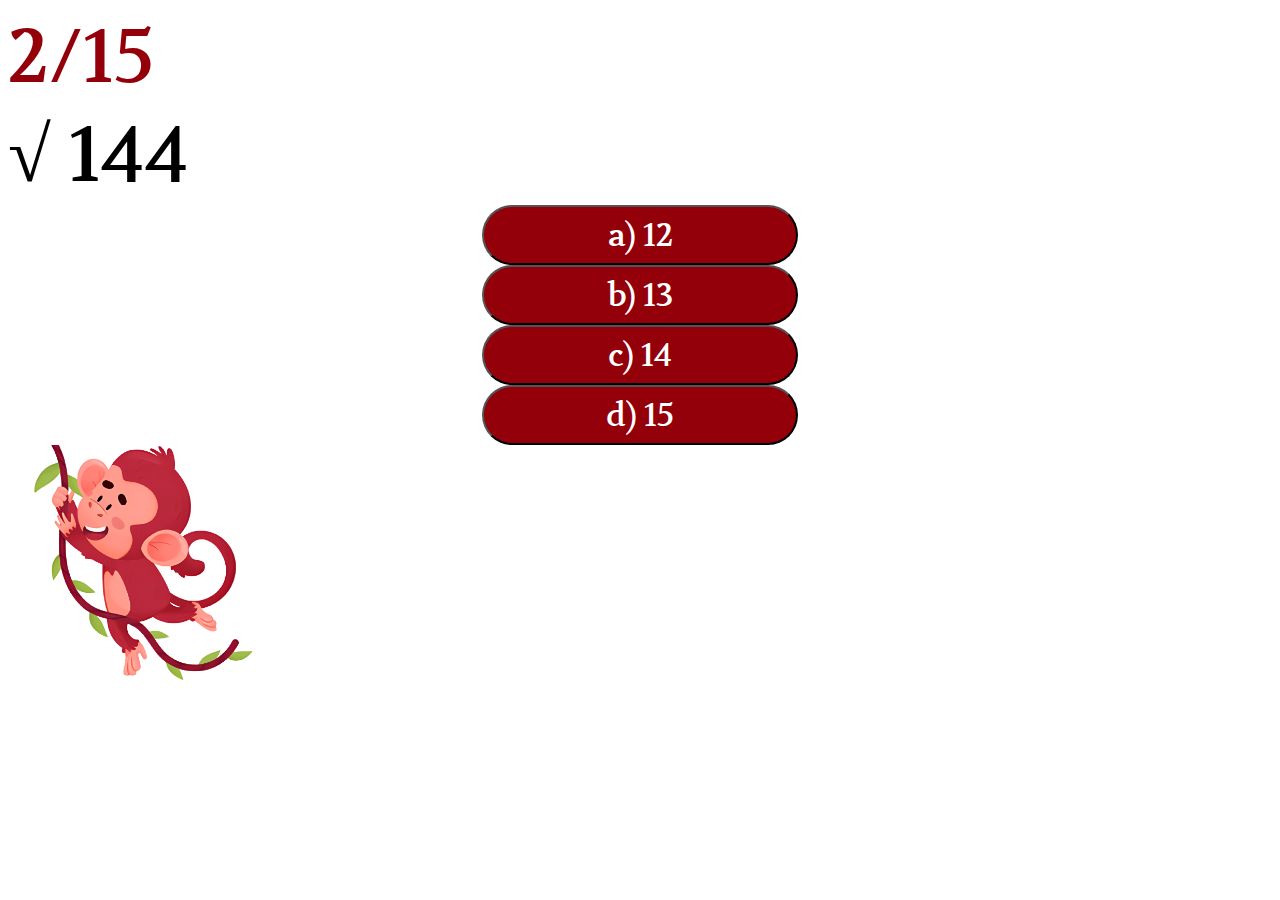
<file: ProjetoMat/ProjetoMat/Perguntas/Pergunta17.html>
<!DOCTYPE html>
<html lang="pt-br">

<head>
    <meta charset="UTF-8">
    <meta http-equiv="X-UA-Compatible" content="IE=edge">
    <meta name="viewport" content="width=device-width, initial-scale=1.0">
    <title>Página de perguntas</title>
    <!-- CSS -->
    <link rel="stylesheet" href="Perguntas.css">
    <!-- JS -->
    <script src="Perguntas.js"></script>
    <!-- Bootstrap -->
    <link href="https://cdn.jsdelivr.net/npm/bootstrap@5.3.0-alpha3/dist/css/bootstrap.min.css" rel="stylesheet"
        integrity="sha384-KK94CHFLLe+nY2dmCWGMq91rCGa5gtU4mk92HdvYe+M/SXH301p5ILy+dN9+nJOZ" crossorigin="anonymous">
    <script src="https://cdn.jsdelivr.net/npm/bootstrap@5.3.0-alpha3/dist/js/bootstrap.bundle.min.js"
        integrity="sha384-ENjdO4Dr2bkBIFxQpeoTz1HIcje39Wm4jDKdf19U8gI4ddQ3GYNS7NTKfAdVQSZe"
        crossorigin="anonymous"></script>

    <!-- Font -->
    <link rel="preconnect" href="https://fonts.googleapis.com">
    <link rel="preconnect" href="https://fonts.gstatic.com" crossorigin>
    <link href="https://fonts.googleapis.com/css2?family=Volkhov:ital,wght@0,400;0,700;1,400;1,700&display=swap"
        rel="stylesheet">
</head>

<body>
    <!-- Title -->
    <div class="container-fluid">
        <div class="row">

            <!-- Indice -->
            <span class="text-center" id="indice"> 2/15</span>
        </div>

        <!-- Question -->
        <div class="row">
            <span class=" text-center " id="title-Pergunta">&#8730 144</span>
        </div>

        <!-- Options -->
        <div class="row" id="OptionA">
            <center>
                <a href="Pergunta18.html" id="ResCerta" class="ps-3">
                <button class="m-3 text-start Options" id="RespostaA" > 
                   <span class="text-opition">  a) 12 </span> </button> </a>
                <span id="Icon_RespostaA"> </span>
            </center>
        </div>
        <div class="row" id="OptionB">
            <center>
                <button class="m-3 text-start Options" id="RespostaB" onclick="RespostaErradaB()"> <span class="ps-3">
                        b) 13 </span> </button>
                <span id="Icon_RespostaB"> </span>
            </center>
        </div>
        <div class="row" id="OptionC">
            <center>
                <button class="m-3 text-start Options" id="RespostaC" onclick="RespostaErradaC()"> <span class="ps-3">
                        c) 14 </span> </button>
                <span id="Icon_RespostaC"> </span>
            </center>
        </div>

        <div class="row" id="OptionD">
            <center>
                <button class="m-3 text-start Options" id="RespostaD" onclick="RespostaErradaD()"> <span class="ps-3">
                        d) 15 </span> </button>
                <span id="Icon_RespostaD"> </span>
            </center>
        </div>
        <!-- Icon -->
        <img src="../IMG/MamacoNoCipo.png" alt="MacacoBalancando" id="logo_Mamaco" class="position-absolute top-0 end-0">
    </div>
    <!-- Button "Voltar" -->
    <div id="Return">

    </div>
</body>

</html>
</file>
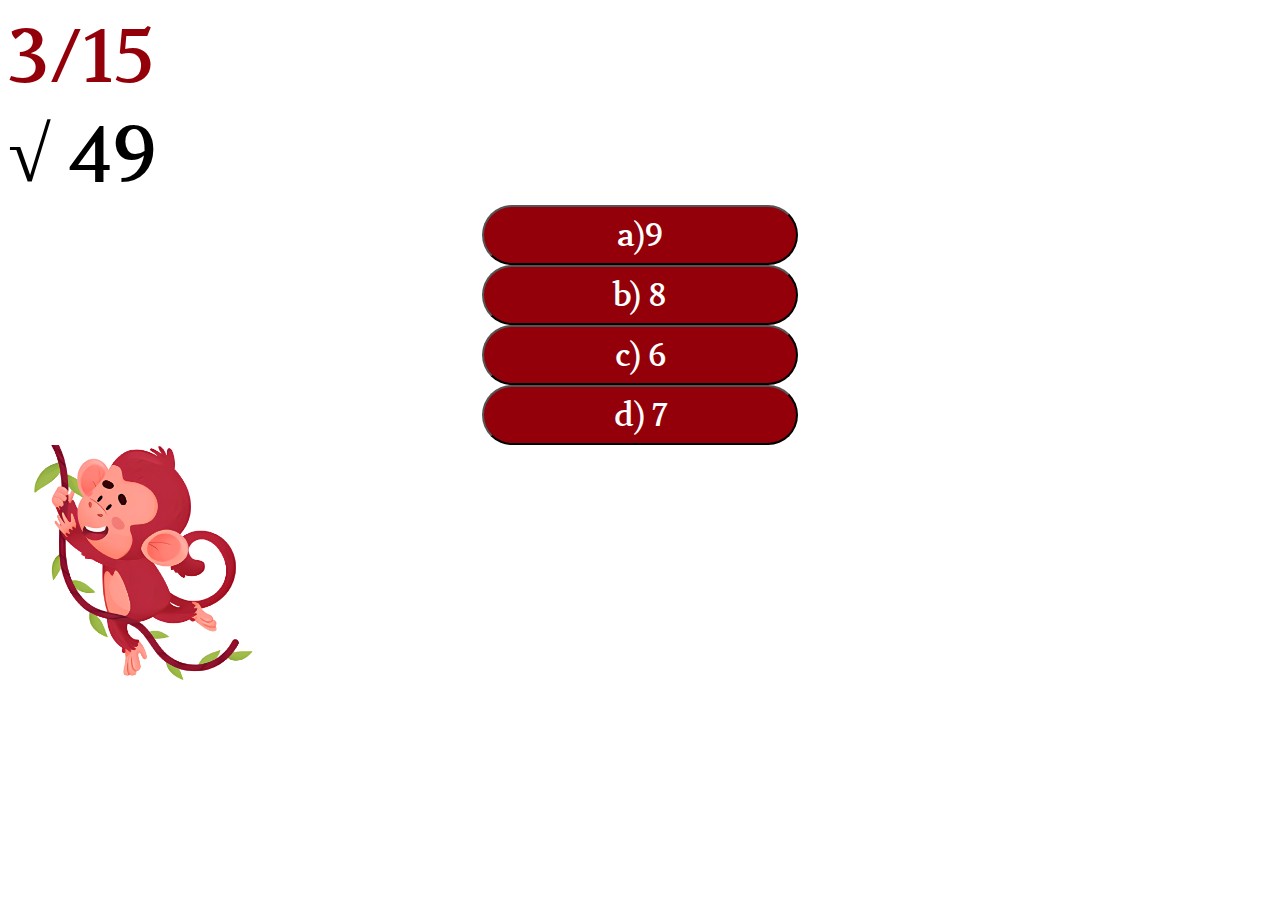
<file: ProjetoMat/ProjetoMat/Perguntas/Pergunta18.html>
<!DOCTYPE html>
<html lang="pt-br">

<head>
    <meta charset="UTF-8">
    <meta http-equiv="X-UA-Compatible" content="IE=edge">
    <meta name="viewport" content="width=device-width, initial-scale=1.0">
    <title>Página de perguntas</title>
    <!-- CSS -->
    <link rel="stylesheet" href="Perguntas.css">
    <!-- JS -->
    <script src="Perguntas.js"></script>
    <!-- Bootstrap -->
    <link href="https://cdn.jsdelivr.net/npm/bootstrap@5.3.0-alpha3/dist/css/bootstrap.min.css" rel="stylesheet"
        integrity="sha384-KK94CHFLLe+nY2dmCWGMq91rCGa5gtU4mk92HdvYe+M/SXH301p5ILy+dN9+nJOZ" crossorigin="anonymous">
    <script src="https://cdn.jsdelivr.net/npm/bootstrap@5.3.0-alpha3/dist/js/bootstrap.bundle.min.js"
        integrity="sha384-ENjdO4Dr2bkBIFxQpeoTz1HIcje39Wm4jDKdf19U8gI4ddQ3GYNS7NTKfAdVQSZe"
        crossorigin="anonymous"></script>

    <!-- Font -->
    <link rel="preconnect" href="https://fonts.googleapis.com">
    <link rel="preconnect" href="https://fonts.gstatic.com" crossorigin>
    <link href="https://fonts.googleapis.com/css2?family=Volkhov:ital,wght@0,400;0,700;1,400;1,700&display=swap"
        rel="stylesheet">
</head>

<body>
    <!-- Title -->
    <div class="container-fluid">
        <div class="row">

            <!-- Indice -->
            <span class="text-center" id="indice"> 3/15</span>
        </div>

        <!-- Question -->
        <div class="row">
            <span class=" text-center " id="title-Pergunta">&#8730 49</span>
        </div>

        <!-- Options -->
        <div class="row" id="OptionA">
            <center>
                <button class="m-3 text-start Options" id="RespostaA" onclick="RespostaErradaA()"> <span class="ps-3">
                        a)9 </span> </button>
                <span id="Icon_RespostaA"> </span>
            </center>
        </div>
        <div class="row" id="OptionB">
            <center>
                <button class="m-3 text-start Options" id="RespostaB" onclick="RespostaErradaB()"> <span class="ps-3"> b)
                        8 </span> </button>
                <span id="Icon_RespostaB"> </span>
            </center>
        </div>
        <div class="row" id="OptionC">
            <center>
                <button class="m-3 text-start Options" id="RespostaC" onclick="RespostaErradaC()"> <span class="ps-3">
                        c) 6 </span> </button>
                <span id="Icon_RespostaC"> </span>
            </center>
        </div>

        <div class="row" id="OptionD">
            <center>
                <a href="Pergunta19.html" id="ResCerta" class="ps-3">
                <button class="m-3 text-start Options" id="RespostaD">
                 <span class="text-opition"> d) 7 </span> 
                </button>  </a>
                <span id="Icon_RespostaD"> </span>
            </center>
        </div>
        <!-- Icon -->
        <img src="../IMG/MamacoNoCipo.png" alt="MacacoBalancando" id="logo_Mamaco" class="position-absolute top-0 end-0">
    </div>
    <!-- Button "Voltar" -->
    <div id="Return">
        
    </div>
</body>

</html>
</file>
<file: ProjetoMat/ProjetoMat/main.css>
* {
  box-sizing: border-box;
}
body {
  font-size: 14px;
}
.credito {
  width: 100%;
  height: 1024px;
  background: rgba(255,255,255,1);
  opacity: 1;
  position: absolute;
  top: 0px;
  left: 0px;
  overflow: hidden;
}
.wal {
  width: 694px;
  color: rgba(147,0,9,1);
  position: absolute;
  top: 557px;
  left: 373px;
  font-family: Volkhov;
  font-weight: Bold;
  font-size: 64px;
  opacity: 1;
  text-align: left;
}
.kau {
  width: 944px;
  color: rgba(147,0,9,1);
  position: absolute;
  top: 384px;
  left: 289px;
  font-family: Volkhov;
  font-weight: Bold;
  font-size: 64px;
  opacity: 1;
  text-align: left;
}
.mat {
  width: 1800px;
  color: rgba(147,0,9,1);
  position: absolute;
  top: 294px;
  left: 248px;
  font-family: Volkhov;
  font-weight: Bold;
  font-size: 64px;
  opacity: 1;
  text-align: left;
}
.enz {
  width: 333px;
  color: rgba(147,0,9,1);
  position: absolute;
  top: 204px;
  left: 553px;
  font-family: Volkhov;
  font-weight: Bold;
  font-size: 64px;
  opacity: 1;
  text-align: left;
}
.rap {
  width: 723px;
  color: rgba(147,0,9,1);
  position: absolute;
  top: 464px;
  left: 358px;
  font-family: Volkhov;
  font-weight: Bold;
  font-size: 64px;
  opacity: 1;
  text-align: left;
}
.credito2 {
  width: 480px;
  height: 149px;
  background:6 url("../images/v142_27.png");
  background-repeat: no-repeat;
  background-position: center center;
  background-size: cover;
  opacity: 1;
  position: absolute;
  top: 19px;
  left: 480px;
  overflow: hidden;
}
.trabalho {
  width: 480px;
  color: rgba(154,163,165,1);
  position: absolute;
  top: 118px;
  left: 0px;
  font-family: Volkhov;
  font-weight: Bold;
  font-size: 24px;
  opacity: 1;
  text-align: left;
}
.credito3 {
  width: 397px;
  color: rgba(205,25,36,1);
  position: absolute;
  top: 0px;
  left: 42px;
  font-family: Volkhov;
  font-weight: Bold;
  font-size: 96px;
  opacity: 1;
  text-align: left;
}

/*Botão*/

.botao-voltar{
   top: 700px;
   position: absolute;
    width: 200px;
    height: 70px;
    background-color: #930009;
    color: white;
    border-radius: 30px;
    text-align: center;
    margin-left: 635px;
    font-size:35px;
    cursor: pointer;
    position: relative;
    bottom: 30px;
}

.botao-voltar a{
    color: white;
    text-decoration: none;
    
}
</file>
<file: ProjetoMat/ProjetoMat/agradecimento/agradecimento.css>
body{

    overflow: hidden;
margin: 0;
padding: 0;
}
.container{

    display: flex;
    flex-direction: column;
    justify-content: center;
    align-items: center;
}

.row{

    margin: 0;
    padding: 0;
}
/* button voltar */
.voltar0101 {
cursor: pointer;
    align-content: center;
background-color: #930009;
color: white;
margin-top: 5%;
border-radius: 70px;
width: 285px;
height: 90px;
font-size: 45px;
font-family: 'Volkhov', serif;
}

a{
    color: white;
    text-decoration: none;
    cursor: pointer;
}
/* title */
h1 {
    text-align: center;
    margin: 0;
    padding: 10px;
}

.escrita00 {

    text-align: center;
}

.para {
 font-size: 120px;
 margin-top: 5px;

}
.escrita00 {

color: #930009;
font-size: 50px;
margin-bottom: 9px;

}
.estrelaescura{
    position: absolute;
    width: 100px;
}
.estrelavazada1, .estrelavazada2{
    display: inline;
    width: 300px;
    margin-bottom: 20px;
}
.estrelavazada2{
    position: absolute;
    top: 0;
    right: 02%;
}
#Img_Macaco{
    width: 275px;
    position: relative;
    left: 61.5%;

}
</file>
<file: ProjetoMat/ProjetoMat/Menu/Menu.css>
**{
  box-sizing: border-box;
}
body {
  overflow-y: hidden;
  overflow-x: hidden;
    font-family: 'Volkhov', serif;
  }
  
  .nivel {
   text-align: center;
   font-size: 70px;
   
  }

.divbtn{
margin:  5rem;
text-align: center;
margin-top: 2%;
display: flex;
flex-direction: column;
justify-content: center;
align-items:center;
}

.container{
  position: relative;
  width: 100vw;
  height: 100vh;
}

.btn {

width: 22%;
height: 115px;

background: none;
font-size: 50px;
background-color: #930009;
color: white;
border-radius: 225px;
font-family: 'Volkhov', serif;

}


.grafico {
  position: absolute;
  right: 0%;
bottom: 6%;
width: 20%;
height: 30rem;

}
.macacoandante {
  bottom: 5%;
  width: 370px;
  position: absolute;
  left: 0;
  bottom: 5;

}

.abtn{
  text-decoration: none;
  color: white;
}
@media only screen and (min-width: 1024px) and (max-width: 1339px){
.grafico{
  height: 33rem;
  width: 25%;
}

}

@media only screen and (min-width: 768px) and (max-width: 1023px){
  .grafico{
    height: 20rem;
    width: 15%;
  }
  
  }
</file>
<file: ProjetoMat/ProjetoMat/Perguntas/Perguntas.css>
/* configs básicas */
**{
    box-sizing: border-box;
    margin: 0;
    padding: 0;
}

body{
    overflow-y: hidden;
    overflow-x: hidden;

}

/* Numeração da pergunta*/
#indice{
    color: #930009;
    font-family: 'Volkhov', serif;
    font-size: 76px;
}

/* Título Pergunta */
#title-Pergunta{
    font-size: 78px;
    font-family: 'Volkhov',serif;
}

/* Options */
.Options{
    font-weight: 400;
    font-family: 'Volkhov', serif;
    border-radius: 50px;
    width: 25%;
    height: 60px;
    font-size: 2rem;
    background: #930009 ;
    color: #FFFFFF;
}

#Certo, #Errado{
    width: 5%;
}


/* IMG MAMACO */
#logo_Mamaco{
    width: 20%;
}

/* Button "Voltar" */
#Button_Return{
    display: inline;
    width: 10%;
    height: 60px;
    background: #a33434 ;
    
    
}

#Link_Return{
    color: #ffffff;
    text-decoration: none;
}

/* Link das respostas certas*/
#ResCerta{
    color: white;
    text-decoration: none;
}

.Options:hover{
    background: #ffffff;
    border: solid 3px #930009;
}
.Options:hover>.text-option, .Options:hover>span{
    color: #930009;
}
</file>
